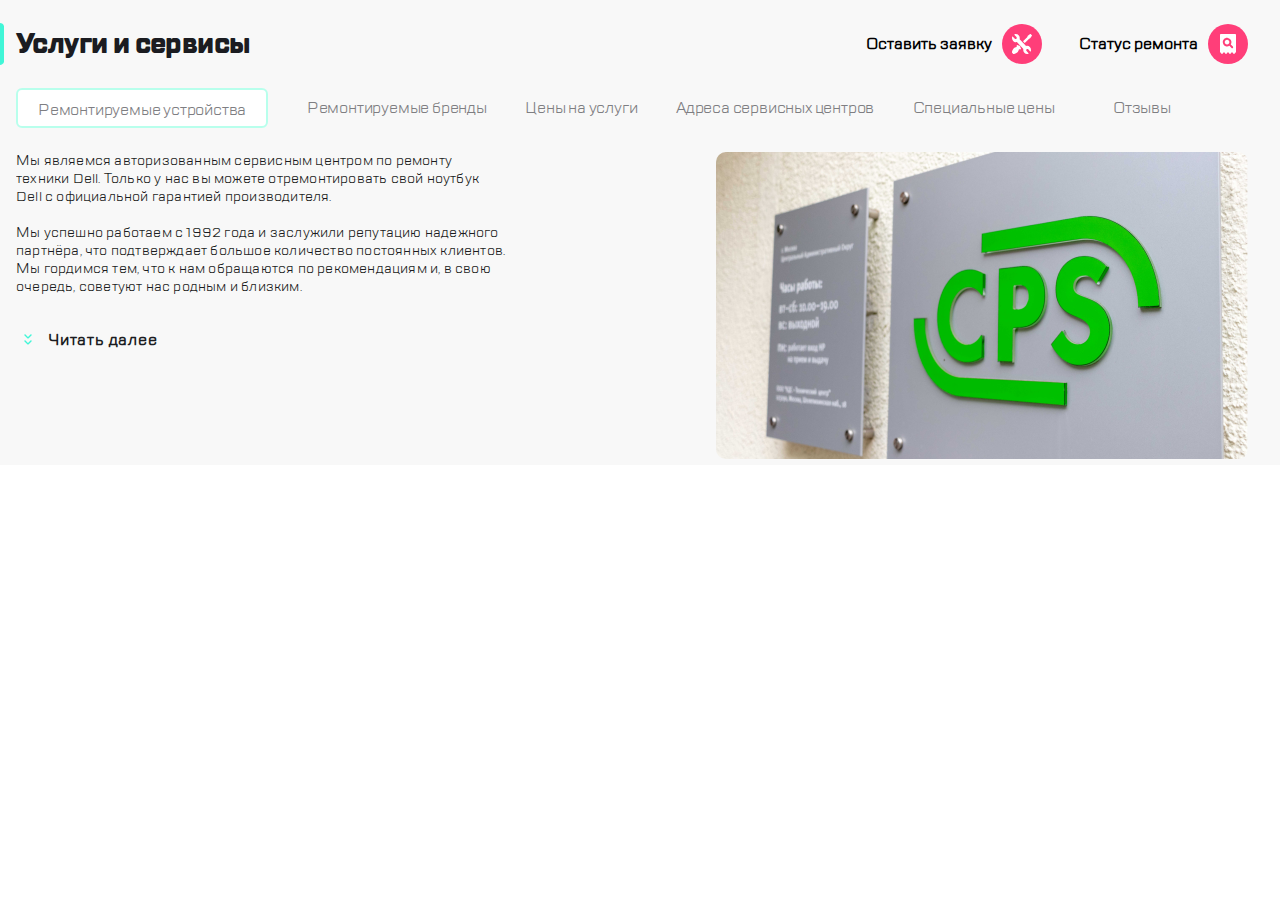
<file: index.html>
<!DOCTYPE html>
<html lang="ru">
  <head>
    <meta charset="UTF-8" />
    <meta
      name="viewport"
      content="width=device-width, initial-scale=1.0"
    />
    <link rel="stylesheet" href="styles_main.css" />
    <title>CPS-project</title>
  </head>
  <body>
    <header class="header">
      <div class="header__inner">
        <button class="header__burger header__burger--divider">
          <img src="images/burger.svg" alt="menu" />
        </button>
        <a class="header__link-logo" href="#">
          <img class="header__img-logo" src="images/logo.svg" alt="logo" />
        </a>
        <ul class="header__actions header__actions--divider">
          <li class="action">
            <button class="action__button">
              <img src="images/call.svg" alt="call" />
            </button>
          </li>
          <li class="action">
            <button class="action__button">
              <img src="images/chat.svg" alt="chat" />
            </button>
          </li>
          <li class="action">
            <button class="action__button">
              <img src="images/profile.svg" alt="profile" />
            </button>
          </li>
          <li class="action action--divider">
            <button class="action__button">
              <img src="images/repair.svg" alt="repair" />
            </button>
          </li>
          <li class="action">
            <button class="action__button">
              <img src="images/checkstatus.svg" alt="checkstatus" />
            </button>
          </li>
        </ul>
      </div>
    </header>
    <main class="main">
      <section class="heading">
        <h1 class="heading__title heading__tittle--active">
          Услуги и сервисы
        </h1>
        <div class="heading__button-container">
          <button class="heading__button">
            Оставить заявку
            <img src="images/repair.svg" alt="repair" />
          </button>
          <button class="heading__button">
            Статус ремонта
            <img src="images/checkstatus.svg" alt="checkstatus" />
          </button>
        </div>
      </section>
      <nav class="navigation">
        <ul class="navigation-list">
          <li class="navigation-list__item navigation-list__item--active">
            <a class="navigation-list__link" href="#">
              Ремонтируемые устройства</a
            >
          </li>
          <li class="navigation-list__item">
            <a class="navigation-list__link" href="#">
              Ремонтируемые бренды</a
            >
          </li>
          <li class="navigation-list__item">
            <a class="navigation-list__link" href="#"> Цены на услуги</a>
          </li>
          <li class="navigation-list__item">
            <a class="navigation-list__link" href="#">
              Адреса сервисных центров</a
            >
          </li>
          <li class="navigation-list__item">
            <a class="navigation-list__link" href="#"> Специальные цены</a>
          </li>
          <li class="navigation-list__item">
            <a class="navigation-list__link" href="#"> Отзывы</a>
          </li>
        </ul>
      </nav>
      <section class="about">
        <div class="about__inner">
          <span class="about__text"
            >Мы являемся авторизованным сервисным центром по ремонту
            техники Dell. Только у нас вы можете отремонтировать свой
            ноутбук Dell с официальной гарантией производителя.<br /><br />
            Мы успешно работаем с 1992 года и заслужили репутацию надежного
            партнёра, что подтверждает большое количество постоянных
            клиентов. Мы гордимся тем, что к нам обращаются по
            рекомендациям и, в свою очередь, советуют нас родным и
            близким.</span
          >
          <button class="about__expand">
            <img
              class="about__expand-img"
              src="images/arrow.svg"
              alt="next"
            />Читать далее
          </button>
        </div>
        <div class="about__attachment">
          <img
            class="about__picture"
            src="images/320_cps.png"
            alt="picture"
          />
          <img
            class="about__picture"
            src="images/768_cps.png"
            alt="picture"
          />
          <img
            class="about__picture"
            src="images/1120_cps.png"
            alt="picture"
          />
        </div>
      </section>
    </main>
  </body>
</html>
</file>
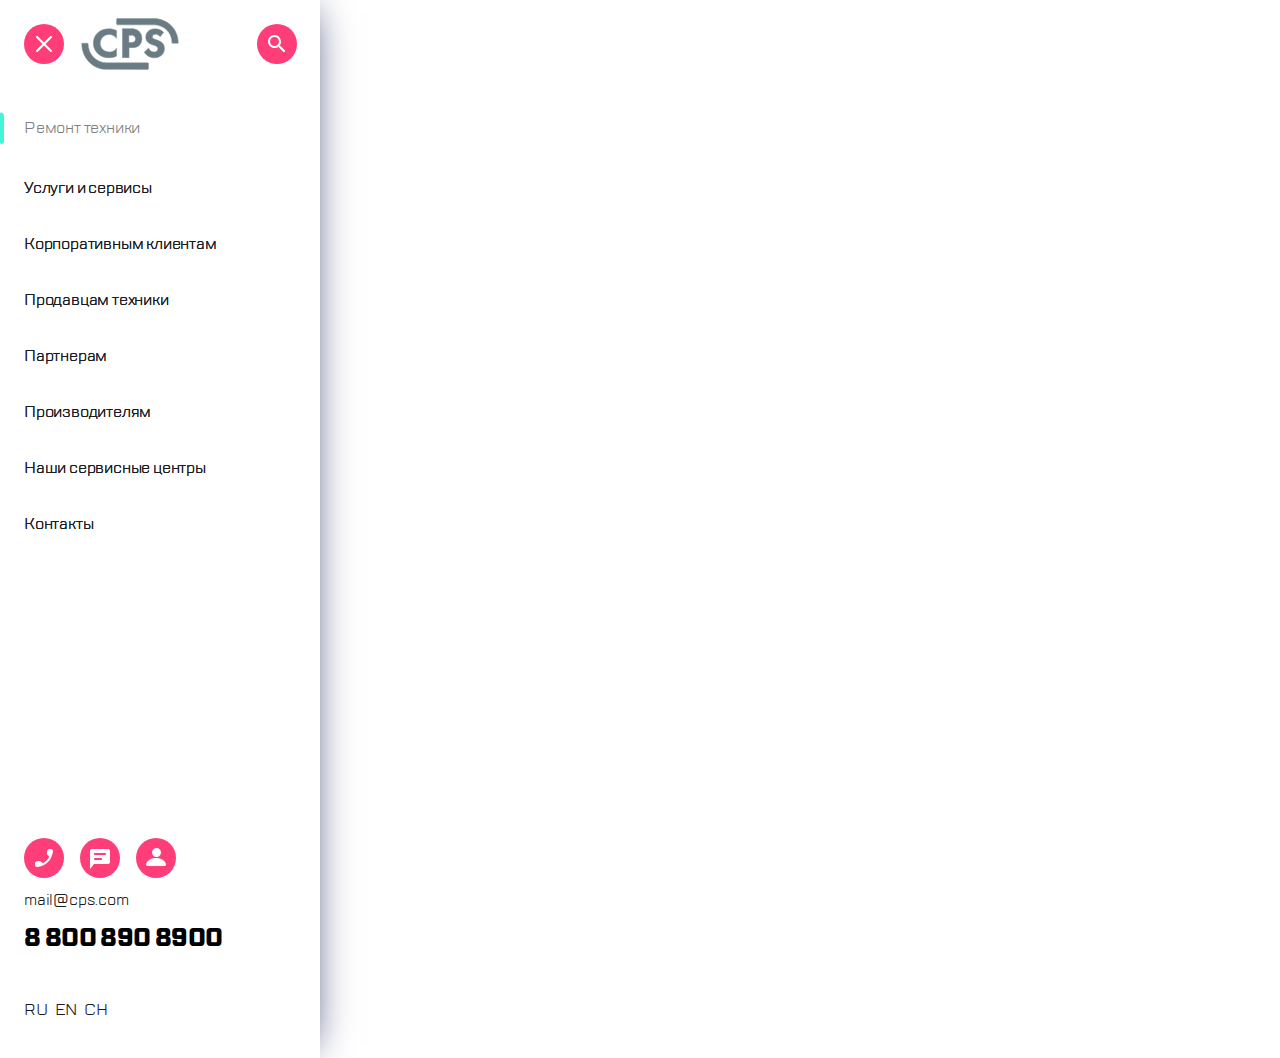
<file: menu.html>
<!DOCTYPE html>
<html lang="ru">
  <head>
    <meta charset="UTF-8" />
    <meta
      name="viewport"
      content="width=device-width, initial-scale=1.0"
    />
    <link rel="stylesheet" href="styles_menu.css" />
    <title>Menu</title>
  </head>
  <body>
    <div class="wrapper">
      <div class="top">
        <div class="top__inner">
          <button type="button" class="top__burger">
            <img src="images/burger_close.svg" alt="return" />
          </button>
          <a class="top__logo" href="#">
            <img src="images/logo.svg" alt="logo" />
          </a>
          <button type="button" class="top__search">
            <img src="images/search.svg" alt="search" />
          </button>
        </div>
      </div>
      <div class="nav">
        <div class="nav__inner">
          <ul class="nav__actions">
            <li class="nav__action">
              <a href="#" class="nav__link nav__link--active">
                Ремонт техники
              </a>
            </li>
            <li class="nav__action">
              <a href="#" class="nav__link"> Услуги и сервисы </a>
            </li>
            <li class="nav__action">
              <a href="#" class="nav__link"> Корпоративным клиентам </a>
            </li>
            <li class="nav__action">
              <a href="#" class="nav__link"> Продавцам техники </a>
            </li>
            <li class="nav__action">
              <a href="#" class="nav__link"> Партнерам </a>
            </li>
            <li class="nav__action">
              <a href="#" class="nav__link"> Производителям </a>
            </li>
            <li class="nav__action">
              <a href="#" class="nav__link"> Наши сервисные центры </a>
            </li>
            <li class="nav__action">
              <a href="#" class="nav__link"> Контакты </a>
            </li>
          </ul>
        </div>
      </div>
      <div class="bottom">
        <div class="bottom__inner">
          <div class="bottom__actions">
            <button class="bottom__action">
              <img src="images/call.svg" alt="call" />
            </button>
            <button class="bottom__action">
              <img src="images/chat.svg" alt="chat" />
            </button>
            <button class="bottom__action">
              <img src="images/profile.svg" alt="profile" />
            </button>
          </div>
          <div class="bottom__email">mail@cps.com</div>
          <div class="bottom__phone">8 800 890 8900</div>
          <div class="bottom__langs">
            <label class="bottom__lang">
              <input
                type="radio"
                name="lang"
                value="ru"
                cheked
                class="bottom__btn-lang"
              />RU
            </label>
            <label class="bottom__lang">
              <input
                type="radio"
                name="lang"
                value="en"
                class="bottom__btn-lang"
              />EN
            </label>
            <label class="bottom__lang">
              <input
                type="radio"
                name="lang"
                value="ch"
                class="bottom__btn-lang"
              />CH
            </label>
          </div>
        </div>
      </div>
    </div>
  </body>
</html>
</file>
<file: styles_main.css>
/************************************************************************************************/

*,
*::after,
*::before {
  margin: 0;
  padding: 0;
  box-sizing: border-box;
}

body {
  font-family: "TTLakes-Regular", sans-serif;
}

/************************************************************************************************/

.header {
  display: flex;
  flex-flow: row nowrap;
  justify-content: center;
  align-items: center;

  width: inherit;
  height: 88px;

  border-bottom: 1px solid #d9fff5;
}
.header__inner {
  display: flex;
  flex-flow: row nowrap;
  justify-content: space-evenly;
  align-items: center;

  width: 100%;
  height: auto;
}
.header__burger {
  display: flex;
  flex-flow: row nowrap;
  align-items: center;

  width: 40px;
  height: 40px;

  border: none;
  background: none;
}
.header__link-logo {
  width: auto;
  height: 50.8px;
}
.header__link-logo:active {
  -webkit-tap-highlight-color: transparent;
}
.header__actions {
  display: flex;
  flex-flow: row nowrap;
  justify-content: space-evenly;
  align-items: center;

  width: auto;
  height: 40px;
}
.action {
  margin-right: 16px;
  width: 40px;
  height: 40px;

  list-style: none;
}
.action--divider {
  display: flex;
  flex-flow: row nowrap;
  align-items: center;
}
.action:last-child {
  margin-right: 0;
}
.action__button {
  border: none;
  background: none;
}

/************************************************************************************************/

.main {
  background-color: #f8f8f8;
}
.heading {
  display: flex;
  flex-flow: row nowrap;
  justify-content: space-between;
  align-items: center;

  margin-right: 32px;
  width: auto;
  height: 88px;
}
.heading__title {
  display: flex;
  flex-flow: row nowrap;
  align-items: center;

  font-family: "TTLakes-ExtraBold", sans-serif;
  font-size: 28px;
  line-height: 42px;
  letter-spacing: -0.6px;
  color: #1b1c21;
}
.heading__tittle--active::before {
  margin-right: 12px;
  padding-left: 4px;
  padding-bottom: 2px;
  width: 4px;
  height: 42px;

  content: "";
  background-image: url(images/highlight.svg);
  background-size: cover;
}
.heading__button-container {
  display: flex;
  flex-flow: row nowrap;
  justify-content: space-between;

  width: 382px;
  height: 40px;
}
.heading__button {
  display: flex;
  flex-flow: row nowrap;
  align-items: center;

  width: auto;
  height: 40px;

  font-family: "TTLakes-Regular", sans-serif;
  font-size: 16px;
  font-weight: 600;
  border: none;
  background: none;
}
.heading__button > img {
  margin-left: 10px;
}

/************************************************************************************************/

.navigation {
  width: inherit;
  height: auto;

  overflow-x: auto;
  overflow-y: hidden;
}
.navigation::-webkit-scrollbar {
  width: 0;
  height: 0;
}
.navigation-list {
  display: flex;
  flex-flow: row nowrap;
  justify-content: flex-start;
}
.navigation-list__item {
  margin-right: 38.5px;
  list-style: none;
}
.navigation-list__item--active {
  padding: 0 20px;
  height: 40px;

  border: 2px solid #b8ffec;
  border-radius: 6px;
  background-color: #fff;
}
.navigation-list__link {
  display: flex;
  align-items: center;

  width: max-content;
  height: 40px;

  font-family: "TTLakes-Regular", sans-serif;
  font-size: 16px;
  line-height: 24px;
  letter-spacing: -0.2px;
  color: #7e7e82;
  text-decoration: none;
}
.navigation-list__link:link {
  color: #7e7e82;
}
.navigation-list__link:visited {
  color: #7e7e82;
  text-decoration: none;
}
.navigation-list__link:hover {
  color: #7e7e82;
}
.navigation-list__link:focus {
  color: #7e7e82;
}
.navigation-list__link:active {
  color: #7e7e82;
  -webkit-tap-highlight-color: transparent;
}
.navigation-list__item:first-of-type {
  margin-left: 16px;
}
.navigation-list__item:last-of-type {
  padding-right: 16px;
}
/************************************************************************************************/

.about {
  display: flex;
  flex-flow: column nowrap;
  justify-items: center;

  margin-top: 24px;
  height: auto;
}
.about__inner {
  margin-left: 16px;
  margin-right: 16px;

  font-size: 14px;
  line-height: 18px;
  letter-spacing: 0.2px;
  color: #1b1c21;
}
.about__text {
  display: block;
  width: 288px;
  height: 90px;

  overflow: hidden;
  text-overflow: clip;
}
.about__expand {
  margin: 16px 0.5em 16px 0.5em;
  height: 24px;

  font-family: inherit;
  font-size: 16px;
  font-weight: 600;
  letter-spacing: 0.05em;
  color: #1b1c21;

  border: none;
  background-color: inherit;
}
.about__expand-img {
  margin-right: 16px;
}

/************************************************************************************************/

@media screen and (min-width: 1px) and (max-width: 767px) {
  .header__actions--divider::before {
    margin-right: 20px;
    width: 2px;
    height: 32px;

    content: "";
    background-image: url(images/divider.svg);
    background-size: cover;
  }
  .action:nth-child(1) {
    display: none;
  }
  .action:nth-child(2) {
    display: none;
  }
  .action:nth-child(3) {
    display: none;
  }
  .heading__button-container {
    display: none;
  }
  .about__picture:nth-child(2) {
    display: none;
  }
  .about__picture:nth-child(3) {
    display: none;
  }
}

@media screen and (min-width: 768px) and (max-width: 1119px) {
  .header__burger--divider::after {
    margin-left: 18px;
    padding-right: 2px;
    width: 2px;
    height: 32px;

    content: "";
    background-image: url(images/divider.svg);
    background-size: cover;
  }
  .header__link-logo {
    margin-left: 16px;
  }
  .header__actions::before {
    display: block;
    width: 250px;
    height: 40px;

    content: "";
    background-color: transparent;
  }
  .action--divider::before {
    padding-left: 2px;
    margin-right: 16px;
    width: 2px;
    height: 32px;

    content: "";
    background-image: url(images/divider.svg);
    background-size: cover;
  }
  .action:nth-child(5) {
    margin-left: 16px;
  }
  .heading__button-container {
    display: none;
  }
  .about {
    flex-flow: row nowrap;
    justify-content: space-between;
  }
  .about__text {
    width: 312px;
    height: 145px;
  }
  .about__picture:nth-child(1) {
    display: none;
  }
  .about__picture:nth-child(2) {
    border-radius: 10px;
    margin-right: 16px;
  }
  .about__picture:nth-child(3) {
    display: none;
  }
}

@media screen and (min-width: 1120px) {
  .header {
    display: none;
  }
  .navigation {
    margin-left: 16px;
    margin-right: 16px;
  }
  .navigation-list {
    flex-flow: row wrap;
  }
  .navigation-list__item:first-of-type {
    margin-left: 0;
  }
  .navigation-list__item:last-of-type {
    margin-left: 20px;
    padding-right: 0;
  }
  .about {
    flex-flow: row nowrap;
    justify-content: space-between;
  }
  .about__text {
    width: 490px;
    height: 160px;
  }
  .about__picture:nth-child(1) {
    display: none;
  }
  .about__picture:nth-child(2) {
    display: none;
  }
  .about__picture:nth-child(3) {
    border-radius: 10px;
    margin-right: 32px;
  }
}

/************************************************************************************************/

@font-face {
  font-family: "TTLakes-Regular";
  src: url("fonts/TTLakes-Regular.eot") format("embedded-opentype"),
    url("fonts/TTLakes-Regular.ttf") format("truetype"),
    url("fonts/TTLakes-Regular.woff") format("woff");
}

@font-face {
  font-family: "TTLakes-ExtraBold";
  src: url("fonts/TTLakes-ExtraBold.eot") format("embedded-opentype"),
    url("fonts/TTLakes-ExtraBold.ttf") format("truetype"),
    url("fonts/TTLakes-ExtraBold.woff") format("woff");
}

/************************************************************************************************/
</file>
<file: styles_menu.css>
/************************************************************************************************/

*,
*::after,
*::before {
  margin: 0;
  padding: 0;
  box-sizing: border-box;
}

body {
  font-family: "TTLakes-Regular", sans-serif;
}

/************************************************************************************************/

.wrapper {
  position: absolute;
  left: 0;
  top: 0;

  min-width: 320px;
  max-width: 320px;
  height: auto;

  box-shadow: 0 0 40px -12px #0e1850;
}

.top {
  display: flex;
  flex-flow: row nowrap;
  justify-content: center;
  align-items: center;

  width: 320px;
  height: 87px;
}

.top__inner {
  display: flex;
  flex-flow: row nowrap;
  justify-content: flex-start;
  align-items: center;

  width: 272px;
  height: 51px;
}

.top__burger {
  width: 40px;
  height: 40px;
  margin-right: 16.7px;

  border: none;
  background: none;
}

.top__logo {
  display: flex;
  flex-flow: row;
  align-items: center;

  margin-right: 78.7px;
}
.top__logo:visited {
  text-decoration: none;
}
.top__logo:active {
  -webkit-tap-highlight-color: transparent;
}

.top__search {
  width: 40px;
  height: 40px;

  border: none;
  background: none;
}

.nav {
  display: flex;
  flex-flow: row nowrap;
  justify-content: center;
  align-items: center;

  width: 320px;
  height: auto;
}

.nav__inner {
  display: flex;
  flex-flow: row nowrap;
  justify-content: center;
  align-items: center;

  width: 320px;
  height: auto;
  padding-top: 25px;
  padding-bottom: 270px;
}

.nav__actions {
  display: flex;
  flex-flow: column nowrap;
  justify-content: flex-start;
  align-items: flex-start;
}

.nav__action {
  margin-bottom: 32px;
  width: 320px;
  height: auto;
  list-style: none;
}

.nav__link {
  display: flex;
  flex-flow: row nowrap;
  align-items: center;

  margin-left: 24px;
  width: max-content;
  height: 24px;

  text-shadow: 0 0 0.5px #1b1c21;
  font-weight: 500;
  font-size: 16px;
  line-height: 24px;
  letter-spacing: -0.2px;
  color: #1b1c21;
  text-decoration: none;

  transition: all 0.3s ease-in-out;
}
.nav__link:link {
  color: #1b1c21;
}
.nav__link:visited {
  color: #1b1c21;
  text-decoration: none;
}
.nav__link:hover {
  color: #7e7e82;
  text-shadow: none;
}
.nav__link:focus {
  color: #7e7e82;
  text-shadow: none;
}
.nav__link:active {
  color: #7e7e82;
  text-shadow: none;
  -webkit-tap-highlight-color: transparent;
}

.nav__link.nav__link--active {
  margin-left: 0px;
  width: max-content;
  height: 32px;

  text-shadow: none;
  color: #7e7e82;
}
.nav__link--active::before {
  margin-right: 20px;
  padding-left: 4px;
  border-radius: 5px;
  width: 4px;
  height: 32px;

  content: "";
  background-image: url(images/highlight.svg);
  background-size: cover;
}

.bottom {
  display: flex;
  flex-flow: column nowrap;
  justify-content: flex-start;

  width: auto;
  height: 220px;
}

.bottom__inner {
  display: flex;
  flex-flow: column nowrap;
  justify-content: flex-start;

  margin-left: 24px;
  width: auto;
  height: 184px;
}

.bottom__actions {
  display: flex;
  flex-flow: row nowrap;
  justify-content: flex-start;
  align-items: center;

  width: auto;
  height: 40px;
  margin-bottom: 16px;
}

.bottom__action {
  display: flex;
  flex-flow: row nowrap;
  align-items: center;

  margin-right: 16px;
  width: 40px;
  height: 40px;

  border: none;
  background: none;
}

.bottom__action:last-child {
  margin-right: 0;
}

.bottom__email {
  display: flex;
  flex-flow: row nowrap;
  align-items: center;

  width: auto;
  height: 12px;
  margin-bottom: 12px;

  font-size: 16px;
  letter-spacing: -0.2px;
  color: #1b1c21;
}

.bottom__phone {
  display: flex;
  flex-flow: row nowrap;
  align-items: center;

  width: auto;
  height: 40px;
  margin-bottom: 40px;

  font-family: "TTLakes-ExtraBold";
  font-size: 24px;
  letter-spacing: -0.6px;
}

.bottom__langs {
  display: flex;
  flex-flow: row nowrap;
  justify-content: flex-start;
  align-items: center;

  width: auto;
  height: 24px;

  font-family: "TTLakes-Regular";
  font-size: 16px;
  letter-spacing: -0.2px;
  color: #1b1c21;
}

.bottom__lang {
  font-family: "TTLakes-Regular";
  font-size: 16px;
  letter-spacing: -0.2px;
  color: #1b1c21;

  margin-right: 7px;
}

.bottom__btn-lang {
  display: none;
}

/************************************************************************************************/

@font-face {
  font-family: "TTLakes-Regular";
  src: url("fonts/TTLakes-Regular.eot") format("embedded-opentype"),
    url("fonts/TTLakes-Regular.ttf") format("truetype"),
    url("fonts/TTLakes-Regular.woff") format("woff");
}

@font-face {
  font-family: "TTLakes-ExtraBold";
  src: url("fonts/TTLakes-ExtraBold.eot") format("embedded-opentype"),
    url("fonts/TTLakes-ExtraBold.ttf") format("truetype"),
    url("fonts/TTLakes-ExtraBold.woff") format("woff");
}

/************************************************************************************************/
</file>
